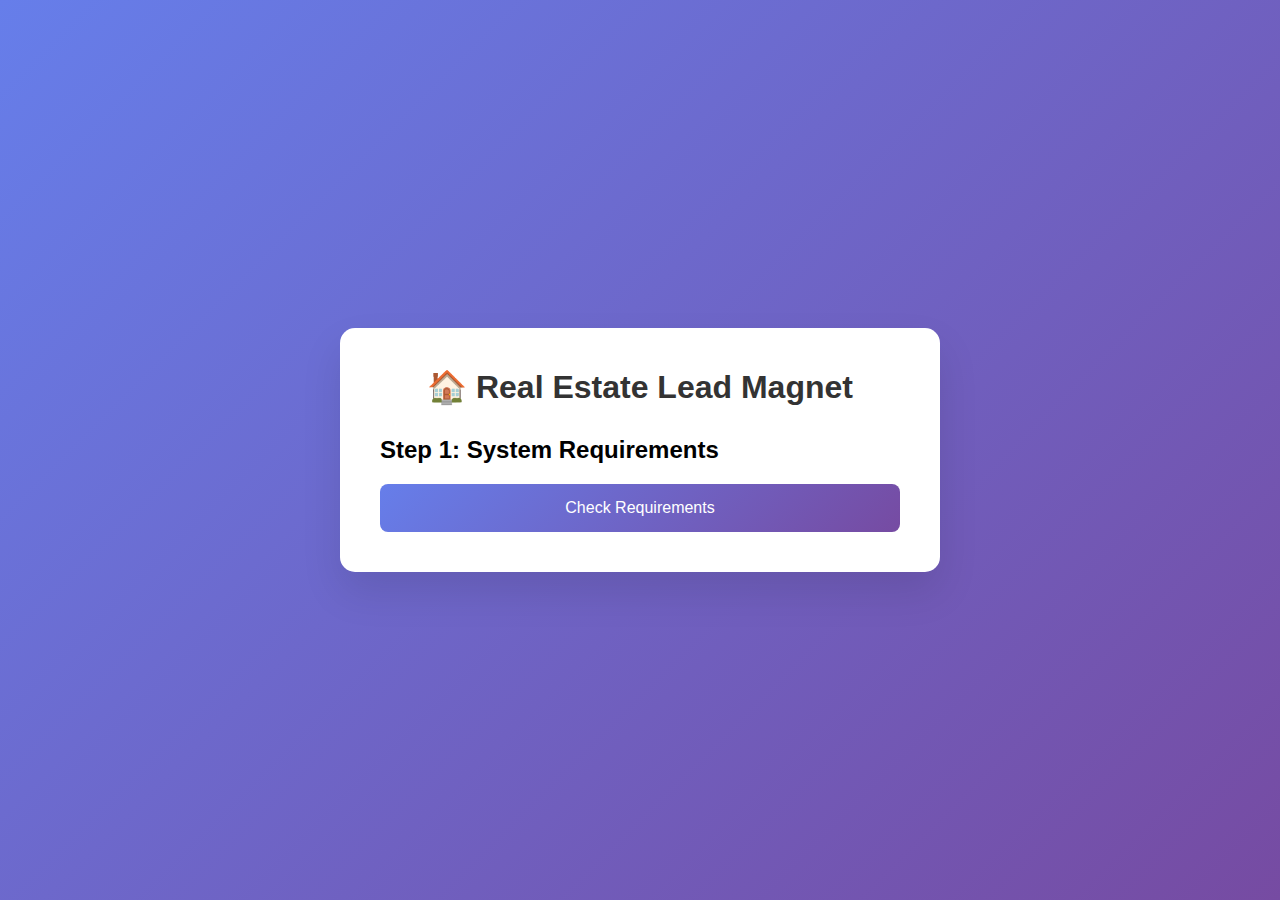
<file: install/step1.html>
<!DOCTYPE html>
<html lang="en">
<head>
    <meta charset="UTF-8">
    <meta name="viewport" content="width=device-width, initial-scale=1.0">
    <title>Installation Step 1 - Requirements Check</title>
    <style>
        * {
            margin: 0;
            padding: 0;
            box-sizing: border-box;
        }
        
        body {
            font-family: -apple-system, BlinkMacSystemFont, 'Segoe UI', Roboto, sans-serif;
            background: linear-gradient(135deg, #667eea 0%, #764ba2 100%);
            min-height: 100vh;
            display: flex;
            align-items: center;
            justify-content: center;
            padding: 20px;
        }
        
        .container {
            background: white;
            border-radius: 15px;
            box-shadow: 0 20px 40px rgba(0,0,0,0.1);
            padding: 40px;
            max-width: 600px;
            width: 100%;
        }
        
        h1 {
            color: #333;
            text-align: center;
            margin-bottom: 30px;
        }
        
        .requirement {
            display: flex;
            align-items: center;
            padding: 10px;
            margin: 10px 0;
            border-radius: 8px;
            background: #f8f9fa;
        }
        
        .status {
            width: 20px;
            height: 20px;
            border-radius: 50%;
            margin-right: 15px;
            display: flex;
            align-items: center;
            justify-content: center;
            color: white;
            font-weight: bold;
        }
        
        .status.success { background: #28a745; }
        .status.error { background: #dc3545; }
        
        .btn {
            background: linear-gradient(135deg, #667eea 0%, #764ba2 100%);
            color: white;
            border: none;
            padding: 15px 30px;
            border-radius: 8px;
            font-size: 16px;
            cursor: pointer;
            width: 100%;
            margin-top: 20px;
        }
        
        .btn:disabled {
            opacity: 0.6;
            cursor: not-allowed;
        }
        
        .alert {
            padding: 15px;
            border-radius: 8px;
            margin: 20px 0;
        }
        
        .alert-success {
            background: #d4edda;
            color: #155724;
            border: 1px solid #c3e6cb;
        }
        
        .alert-error {
            background: #f8d7da;
            color: #721c24;
            border: 1px solid #f5c6cb;
        }
    </style>
</head>
<body>
    <div class="container">
        <h1>🏠 Real Estate Lead Magnet</h1>
        <h2>Step 1: System Requirements</h2>
        
        <div id="requirements"></div>
        <div id="message"></div>
        
        <button class="btn" onclick="checkRequirements()">Check Requirements</button>
        <button class="btn" onclick="location.href='step2.html'" id="nextBtn" style="display: none;">Continue to Database Setup</button>
    </div>

    <script>
        function checkRequirements() {
            fetch('check_requirements.php')
                .then(response => response.json())
                .then(data => {
                    const container = document.getElementById('requirements');
                    container.innerHTML = '';
                    
                    let allPassed = true;
                    data.requirements.forEach(req => {
                        const div = document.createElement('div');
                        div.className = 'requirement';
                        div.innerHTML = `
                            <div class="status ${req.status}">${req.status === 'success' ? '✓' : '✗'}</div>
                            <span><strong>${req.name}:</strong> ${req.message}</span>
                        `;
                        container.appendChild(div);
                        
                        if (req.status !== 'success') allPassed = false;
                    });
                    
                    const message = document.getElementById('message');
                    if (allPassed) {
                        message.innerHTML = '<div class="alert alert-success">All requirements met! You can proceed.</div>';
                        document.getElementById('nextBtn').style.display = 'block';
                    } else {
                        message.innerHTML = '<div class="alert alert-error">Some requirements are not met. Please fix them before continuing.</div>';
                    }
                });
        }
        
        // Auto-check on load
        checkRequirements();
    </script>
</body>
</html>
</file>
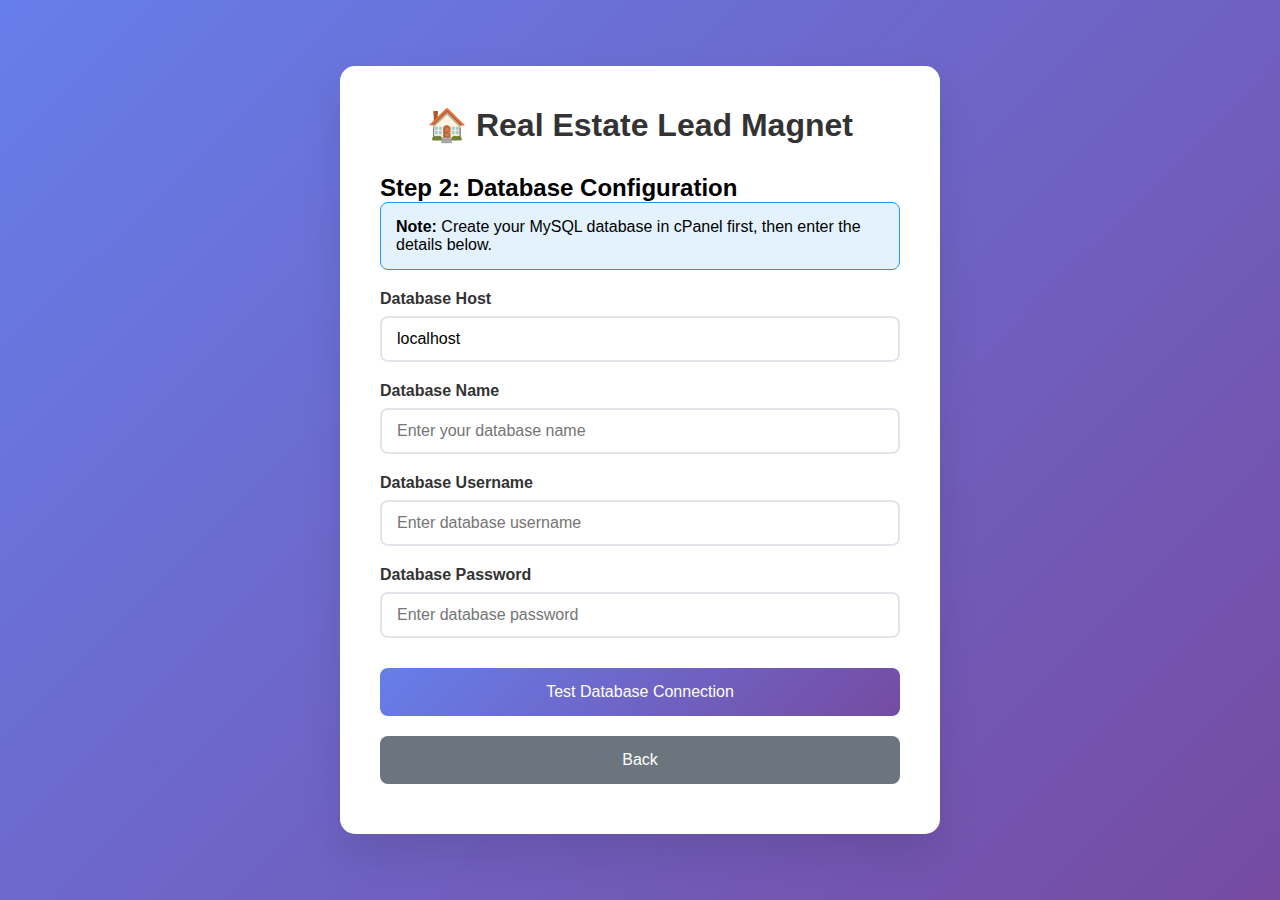
<file: install/step2.html>
<!DOCTYPE html>
<html lang="en">
<head>
    <meta charset="UTF-8">
    <meta name="viewport" content="width=device-width, initial-scale=1.0">
    <title>Installation Step 2 - Database Setup</title>
    <style>
        * {
            margin: 0;
            padding: 0;
            box-sizing: border-box;
        }
        
        body {
            font-family: -apple-system, BlinkMacSystemFont, 'Segoe UI', Roboto, sans-serif;
            background: linear-gradient(135deg, #667eea 0%, #764ba2 100%);
            min-height: 100vh;
            display: flex;
            align-items: center;
            justify-content: center;
            padding: 20px;
        }
        
        .container {
            background: white;
            border-radius: 15px;
            box-shadow: 0 20px 40px rgba(0,0,0,0.1);
            padding: 40px;
            max-width: 600px;
            width: 100%;
        }
        
        h1 {
            color: #333;
            text-align: center;
            margin-bottom: 30px;
        }
        
        .form-group {
            margin-bottom: 20px;
        }
        
        .form-group label {
            display: block;
            margin-bottom: 8px;
            font-weight: 600;
            color: #333;
        }
        
        .form-group input {
            width: 100%;
            padding: 12px 15px;
            border: 2px solid #e1e5e9;
            border-radius: 8px;
            font-size: 16px;
        }
        
        .btn {
            background: linear-gradient(135deg, #667eea 0%, #764ba2 100%);
            color: white;
            border: none;
            padding: 15px 30px;
            border-radius: 8px;
            font-size: 16px;
            cursor: pointer;
            width: 100%;
            margin: 10px 0;
        }
        
        .btn-secondary {
            background: #6c757d;
        }
        
        .alert {
            padding: 15px;
            border-radius: 8px;
            margin: 20px 0;
        }
        
        .alert-success {
            background: #d4edda;
            color: #155724;
        }
        
        .alert-error {
            background: #f8d7da;
            color: #721c24;
        }
        
        .info-box {
            background: #e3f2fd;
            border: 1px solid #2196f3;
            border-radius: 8px;
            padding: 15px;
            margin-bottom: 20px;
        }
    </style>
</head>
<body>
    <div class="container">
        <h1>🏠 Real Estate Lead Magnet</h1>
        <h2>Step 2: Database Configuration</h2>
        
        <div class="info-box">
            <strong>Note:</strong> Create your MySQL database in cPanel first, then enter the details below.
        </div>
        
        <form id="dbForm">
            <div class="form-group">
                <label for="db_host">Database Host</label>
                <input type="text" id="db_host" name="db_host" value="localhost" required>
            </div>
            
            <div class="form-group">
                <label for="db_name">Database Name</label>
                <input type="text" id="db_name" name="db_name" placeholder="Enter your database name" required>
            </div>
            
            <div class="form-group">
                <label for="db_user">Database Username</label>
                <input type="text" id="db_user" name="db_user" placeholder="Enter database username" required>
            </div>
            
            <div class="form-group">
                <label for="db_pass">Database Password</label>
                <input type="password" id="db_pass" name="db_pass" placeholder="Enter database password">
            </div>
        </form>
        
        <div id="message"></div>
        
        <button class="btn" onclick="testConnection()">Test Database Connection</button>
        <button class="btn" onclick="location.href='step3.html'" id="nextBtn" style="display: none;">Continue to Admin Setup</button>
        <button class="btn btn-secondary" onclick="location.href='step1.html'">Back</button>
    </div>

    <script>
        function testConnection() {
            const formData = new FormData(document.getElementById('dbForm'));
            
            fetch('test_db.php', {
                method: 'POST',
                body: formData
            })
            .then(response => response.json())
            .then(data => {
                const message = document.getElementById('message');
                if (data.success) {
                    message.innerHTML = '<div class="alert alert-success">Database connection successful!</div>';
                    document.getElementById('nextBtn').style.display = 'block';
                    
                    // Store connection data for next step
                    localStorage.setItem('dbConfig', JSON.stringify({
                        host: document.getElementById('db_host').value,
                        name: document.getElementById('db_name').value,
                        user: document.getElementById('db_user').value,
                        pass: document.getElementById('db_pass').value
                    }));
                } else {
                    message.innerHTML = '<div class="alert alert-error">Connection failed: ' + data.message + '</div>';
                }
            });
        }
    </script>
</body>
</html>
</file>
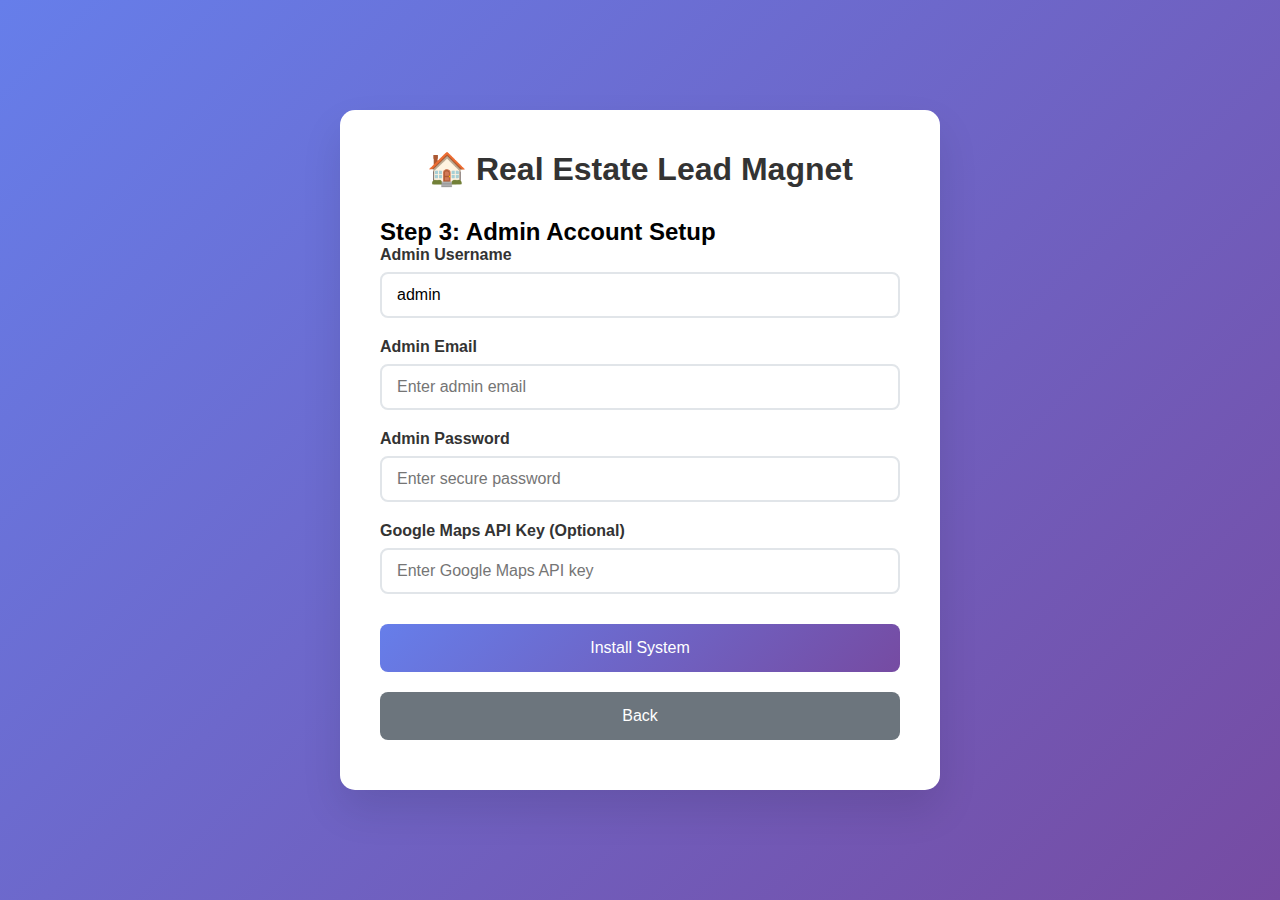
<file: install/step3.html>
<!DOCTYPE html>
<html lang="en">
<head>
    <meta charset="UTF-8">
    <meta name="viewport" content="width=device-width, initial-scale=1.0">
    <title>Installation Step 3 - Admin Setup</title>
    <style>
        * {
            margin: 0;
            padding: 0;
            box-sizing: border-box;
        }
        
        body {
            font-family: -apple-system, BlinkMacSystemFont, 'Segoe UI', Roboto, sans-serif;
            background: linear-gradient(135deg, #667eea 0%, #764ba2 100%);
            min-height: 100vh;
            display: flex;
            align-items: center;
            justify-content: center;
            padding: 20px;
        }
        
        .container {
            background: white;
            border-radius: 15px;
            box-shadow: 0 20px 40px rgba(0,0,0,0.1);
            padding: 40px;
            max-width: 600px;
            width: 100%;
        }
        
        h1 {
            color: #333;
            text-align: center;
            margin-bottom: 30px;
        }
        
        .form-group {
            margin-bottom: 20px;
        }
        
        .form-group label {
            display: block;
            margin-bottom: 8px;
            font-weight: 600;
            color: #333;
        }
        
        .form-group input {
            width: 100%;
            padding: 12px 15px;
            border: 2px solid #e1e5e9;
            border-radius: 8px;
            font-size: 16px;
        }
        
        .btn {
            background: linear-gradient(135deg, #667eea 0%, #764ba2 100%);
            color: white;
            border: none;
            padding: 15px 30px;
            border-radius: 8px;
            font-size: 16px;
            cursor: pointer;
            width: 100%;
            margin: 10px 0;
        }
        
        .btn-secondary {
            background: #6c757d;
        }
        
        .alert {
            padding: 15px;
            border-radius: 8px;
            margin: 20px 0;
        }
        
        .alert-success {
            background: #d4edda;
            color: #155724;
        }
        
        .alert-error {
            background: #f8d7da;
            color: #721c24;
        }
    </style>
</head>
<body>
    <div class="container">
        <h1>🏠 Real Estate Lead Magnet</h1>
        <h2>Step 3: Admin Account Setup</h2>
        
        <form id="adminForm">
            <div class="form-group">
                <label for="admin_user">Admin Username</label>
                <input type="text" id="admin_user" name="admin_user" value="admin" required>
            </div>
            
            <div class="form-group">
                <label for="admin_email">Admin Email</label>
                <input type="email" id="admin_email" name="admin_email" placeholder="Enter admin email" required>
            </div>
            
            <div class="form-group">
                <label for="admin_pass">Admin Password</label>
                <input type="password" id="admin_pass" name="admin_pass" placeholder="Enter secure password" required minlength="6">
            </div>
            
            <div class="form-group">
                <label for="google_api_key">Google Maps API Key (Optional)</label>
                <input type="text" id="google_api_key" name="google_api_key" placeholder="Enter Google Maps API key">
            </div>
        </form>
        
        <div id="message"></div>
        
        <button class="btn" onclick="installSystem()">Install System</button>
        <button class="btn btn-secondary" onclick="location.href='step2.html'">Back</button>
    </div>

    <script>
        function installSystem() {
            const dbConfig = JSON.parse(localStorage.getItem('dbConfig') || '{}');
            const adminForm = new FormData(document.getElementById('adminForm'));
            
            // Combine database and admin data
            const formData = new FormData();
            formData.append('db_host', dbConfig.host);
            formData.append('db_name', dbConfig.name);
            formData.append('db_user', dbConfig.user);
            formData.append('db_pass', dbConfig.pass);
            
            for (let [key, value] of adminForm) {
                formData.append(key, value);
            }
            
            fetch('process_install.php', {
                method: 'POST',
                body: formData
            })
            .then(response => response.json())
            .then(data => {
                const message = document.getElementById('message');
                if (data.success) {
                    location.href = 'step4.html';
                } else {
                    message.innerHTML = '<div class="alert alert-error">Installation failed: ' + data.message + '</div>';
                }
            });
        }
    </script>
</body>
</html>
</file>
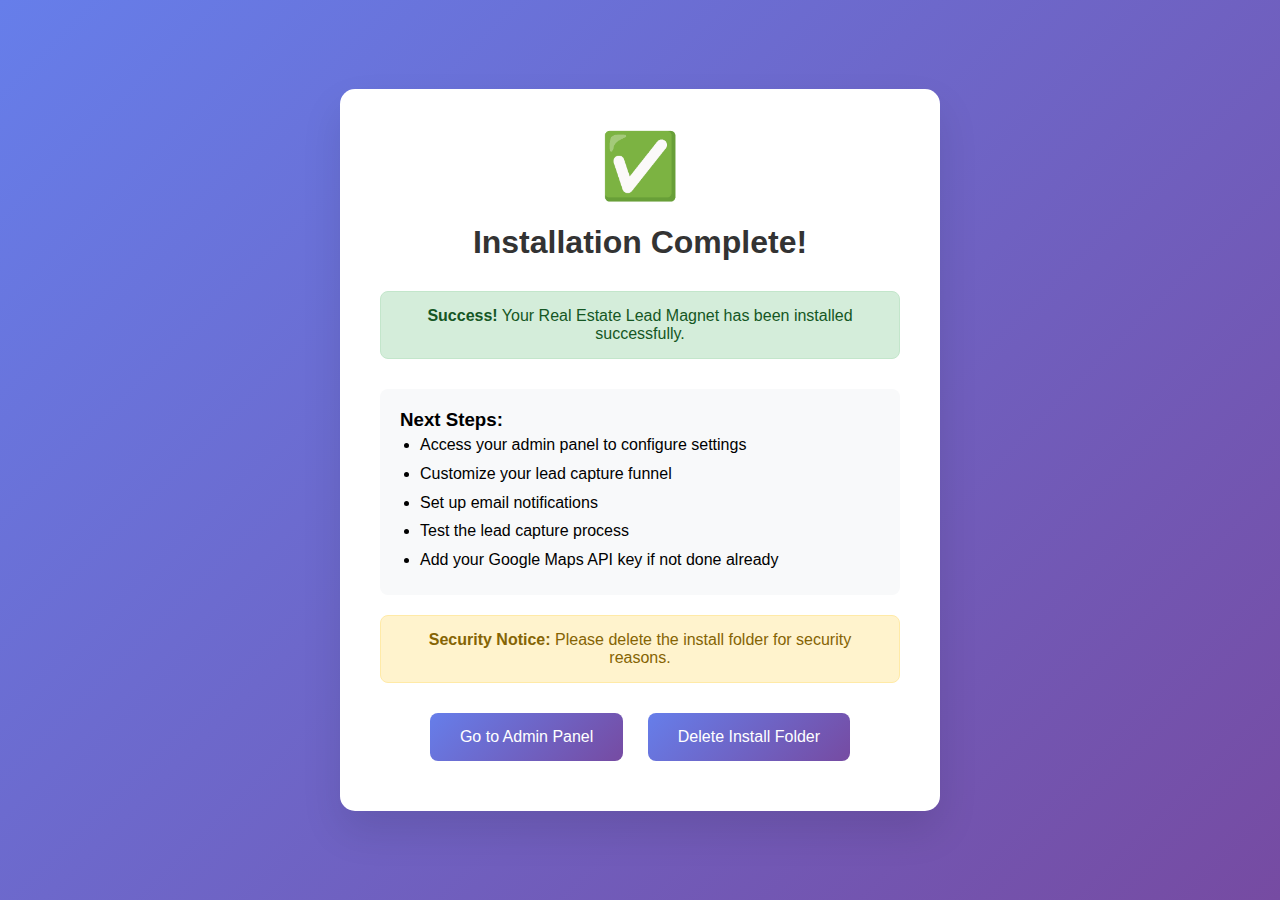
<file: install/step4.html>
<!DOCTYPE html>
<html lang="en">
<head>
    <meta charset="UTF-8">
    <meta name="viewport" content="width=device-width, initial-scale=1.0">
    <title>Installation Complete</title>
    <style>
        * {
            margin: 0;
            padding: 0;
            box-sizing: border-box;
        }
        
        body {
            font-family: -apple-system, BlinkMacSystemFont, 'Segoe UI', Roboto, sans-serif;
            background: linear-gradient(135deg, #667eea 0%, #764ba2 100%);
            min-height: 100vh;
            display: flex;
            align-items: center;
            justify-content: center;
            padding: 20px;
        }
        
        .container {
            background: white;
            border-radius: 15px;
            box-shadow: 0 20px 40px rgba(0,0,0,0.1);
            padding: 40px;
            max-width: 600px;
            width: 100%;
            text-align: center;
        }
        
        .success-icon {
            font-size: 64px;
            color: #28a745;
            margin-bottom: 20px;
        }
        
        h1 {
            color: #333;
            margin-bottom: 30px;
        }
        
        .alert-success {
            background: #d4edda;
            color: #155724;
            border: 1px solid #c3e6cb;
            padding: 15px;
            border-radius: 8px;
            margin-bottom: 30px;
        }
        
        .next-steps {
            text-align: left;
            background: #f8f9fa;
            padding: 20px;
            border-radius: 8px;
            margin: 20px 0;
        }
        
        .next-steps ul {
            margin-left: 20px;
            line-height: 1.8;
        }
        
        .btn {
            background: linear-gradient(135deg, #667eea 0%, #764ba2 100%);
            color: white;
            border: none;
            padding: 15px 30px;
            border-radius: 8px;
            font-size: 16px;
            cursor: pointer;
            text-decoration: none;
            display: inline-block;
            margin: 10px;
        }
        
        .warning {
            background: #fff3cd;
            color: #856404;
            border: 1px solid #ffeaa7;
            padding: 15px;
            border-radius: 8px;
            margin: 20px 0;
        }
    </style>
</head>
<body>
    <div class="container">
        <div class="success-icon">✅</div>
        <h1>Installation Complete!</h1>
        
        <div class="alert-success">
            <strong>Success!</strong> Your Real Estate Lead Magnet has been installed successfully.
        </div>
        
        <div class="next-steps">
            <h3>Next Steps:</h3>
            <ul>
                <li>Access your admin panel to configure settings</li>
                <li>Customize your lead capture funnel</li>
                <li>Set up email notifications</li>
                <li>Test the lead capture process</li>
                <li>Add your Google Maps API key if not done already</li>
            </ul>
        </div>
        
        <div class="warning">
            <strong>Security Notice:</strong> Please delete the install folder for security reasons.
        </div>
        
        <a href="../admin/" class="btn">Go to Admin Panel</a>
        <button class="btn" onclick="deleteInstallFolder()">Delete Install Folder</button>
    </div>

    <script>
        function deleteInstallFolder() {
            if (confirm('Are you sure you want to delete the install folder? This action cannot be undone.')) {
                fetch('cleanup.php', { method: 'POST' })
                .then(response => response.json())
                .then(data => {
                    if (data.success) {
                        alert('Install folder deleted successfully!');
                        window.location.href = '../admin/';
                    } else {
                        alert('Could not delete install folder automatically. Please delete it manually for security.');
                        window.location.href = '../admin/';
                    }
                });
            }
        }
    </script>
</body>
</html>
</file>
